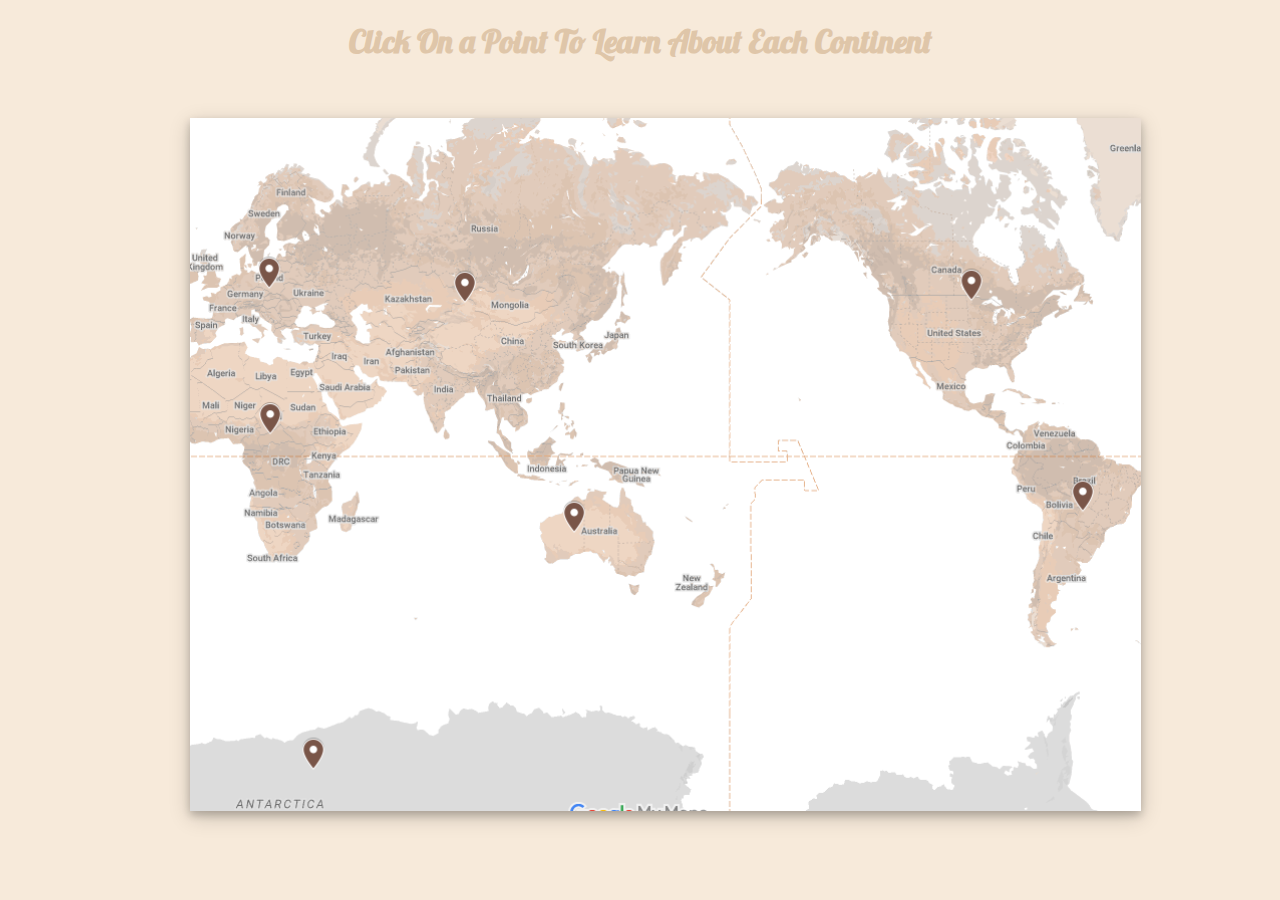
<file: index.html>
<!DOCTYPE html>
<html lang="en">
  <head>
    <meta charset="UTF-8" />
    <meta http-equiv="X-UA-Compatible" content="IE=edge" />
    <meta name="viewport" content="width=device-width, initial-scale=1.0" />
    <title>Map Project</title>
    <link rel="stylesheet" href="Map.css" />
    <link rel="preconnect" href="https://fonts.gstatic.com" />
    <link
      href="https://fonts.googleapis.com/css2?family=Lobster&display=swap"
      rel="stylesheet"
    />
    <title>HTML Backgorund Color</title>
  </head>

  <body style="background-color: rgba(235, 204, 168, 0.418)">
    <h1>Click On a Point To Learn About Each Continent</h1>

    <div class="mapcontainer">
      <img
        class="worldmap"
        src="world_map.PNG"
        alt="world map"
        usemap="#mapcoords"
      />

      <map name="mapcoords">
        <area
          shape="rect"
          coords="60,140,90,170"
          alt="Europe"
          href="https://en.wikipedia.org/wiki/Europe"
        />
        <area
          shape="rect"
          coords="260,150,290,180"
          alt="Asia"
          href="https://en.wikipedia.org/wiki/Asia"
        />
        <area
          shape="rect"
          coords="65,285,90,310"
          alt="Africa"
          href="https://en.wikipedia.org/wiki/Africa"
        />

        <area
          shape="rect"
          coords="364,384,390,420"
          alt="Australia"
          href="https://en.wikipedia.org/wiki/Australia"
        />

        <area
          shape="rect"
          coords="770,150,785,184"
          alt="North America"
          href="https://en.wikipedia.org/wiki/North_America"
        />

        <area
          shape="rect"
          coords="880,352,905,390"
          alt="South Americ"
          href="https://en.wikipedia.org/wiki/South_America"
        />

        <area
          shape="rect"
          coords="110,620,140,650"
          alt="Antartica"
          href="https://en.wikipedia.org/wiki/Antartica"
        />
      </map>
    </div>
  </body>
</html>
</file>
<file: Map.css>
h1{
    text-align: center;
    color: rgb(223, 198, 169);
    font-family: 'Lobster', cursive;
}
.mapcontainer {
    width: 900px;
    margin: 0 auto 0 auto;
    padding-top: 35px;
    padding-bottom: 60px;
}
.worldmap{
    box-shadow: 0 4px 8px 0 rgba(0, 0, 0, 0.2), 0 6px 20px 0 rgba(0, 0, 0, 0.19);
}
</file>
